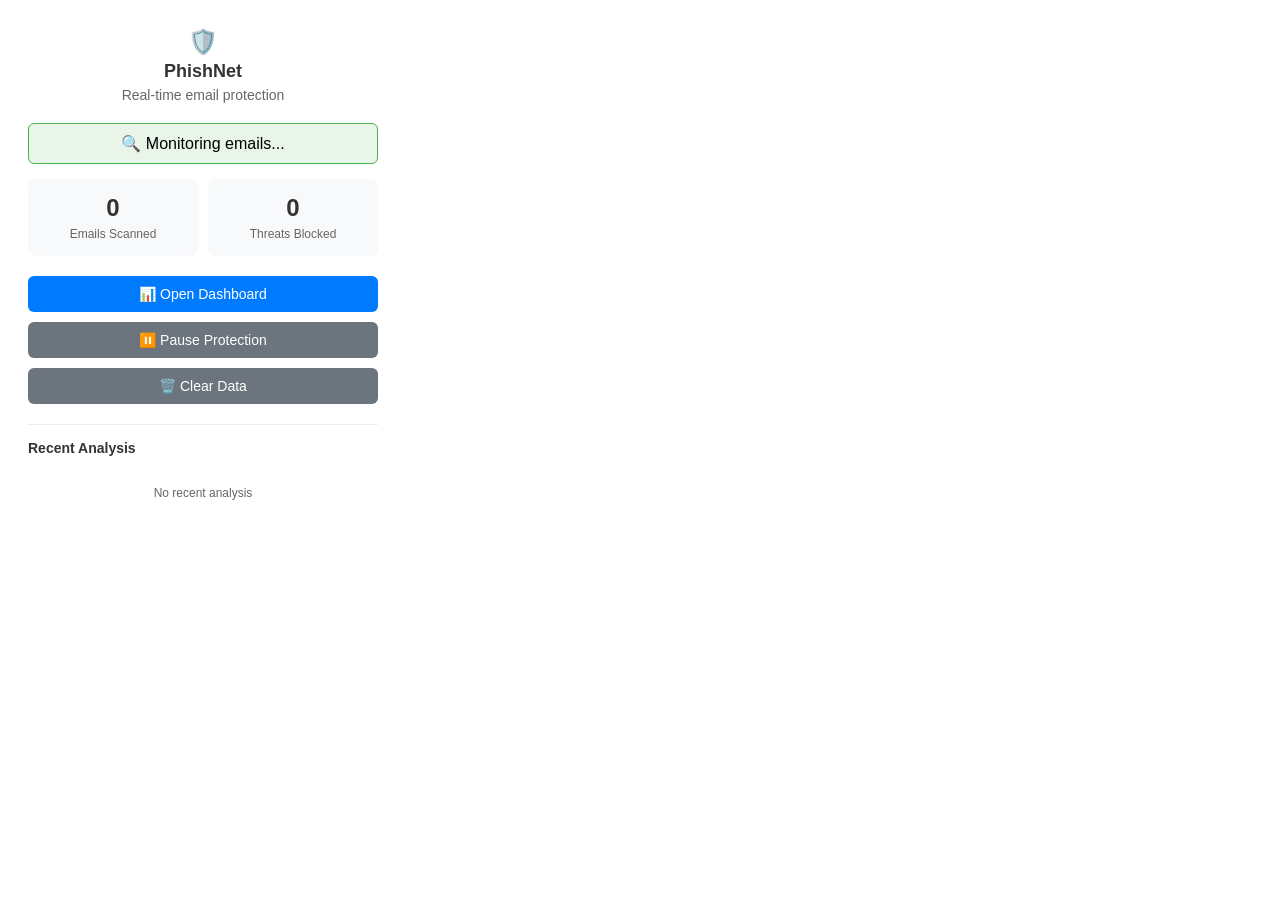
<file: extension/popup.html>
<!DOCTYPE html>
<html>
<head>
  <meta charset="utf-8">
  <style>
    body {
      width: 350px;
      padding: 20px;
      font-family: -apple-system, BlinkMacSystemFont, 'Segoe UI', Roboto, sans-serif;
    }
    
    .header {
      text-align: center;
      margin-bottom: 20px;
    }
    
    .logo {
      font-size: 24px;
      margin-bottom: 5px;
    }
    
    .title {
      font-size: 18px;
      font-weight: bold;
      color: #333;
      margin: 0;
    }
    
    .subtitle {
      font-size: 14px;
      color: #666;
      margin: 5px 0 0 0;
    }
    
    .stats {
      display: grid;
      grid-template-columns: 1fr 1fr;
      gap: 10px;
      margin-bottom: 20px;
    }
    
    .stat-card {
      background: #f8f9fa;
      border-radius: 8px;
      padding: 15px;
      text-align: center;
    }
    
    .stat-number {
      font-size: 24px;
      font-weight: bold;
      color: #333;
    }
    
    .stat-label {
      font-size: 12px;
      color: #666;
      margin-top: 5px;
    }
    
    .status {
      background: #e8f5e8;
      border: 1px solid #4caf50;
      border-radius: 6px;
      padding: 10px;
      margin-bottom: 15px;
      text-align: center;
    }
    
    .status.warning {
      background: #fff3e0;
      border-color: #ff9800;
    }
    
    .status.error {
      background: #ffebee;
      border-color: #f44336;
    }
    
    .buttons {
      display: flex;
      flex-direction: column;
      gap: 10px;
    }
    
    .btn {
      background: #007bff;
      color: white;
      border: none;
      border-radius: 6px;
      padding: 10px 15px;
      cursor: pointer;
      font-size: 14px;
      text-decoration: none;
      text-align: center;
      transition: background-color 0.2s;
    }
    
    .btn:hover {
      background: #0056b3;
    }
    
    .btn.secondary {
      background: #6c757d;
    }
    
    .btn.secondary:hover {
      background: #545b62;
    }
    
    .recent-analysis {
      margin-top: 20px;
      padding-top: 15px;
      border-top: 1px solid #eee;
    }
    
    .analysis-item {
      display: flex;
      justify-content: space-between;
      align-items: center;
      padding: 8px 0;
      border-bottom: 1px solid #f0f0f0;
    }
    
    .analysis-item:last-child {
      border-bottom: none;
    }
    
    .analysis-score {
      font-weight: bold;
      padding: 2px 6px;
      border-radius: 4px;
      font-size: 12px;
    }
    
    .score-safe {
      background: #d4edda;
      color: #155724;
    }
    
    .score-suspicious {
      background: #fff3cd;
      color: #856404;
    }
    
    .score-unsafe {
      background: #f8d7da;
      color: #721c24;
    }
  </style>
</head>
<body>
  <div class="header">
    <div class="logo">🛡️</div>
    <h1 class="title">PhishNet</h1>
    <p class="subtitle">Real-time email protection</p>
  </div>
  
  <div id="status" class="status">
    <div id="status-text">🔍 Monitoring emails...</div>
  </div>
  
  <div class="stats">
    <div class="stat-card">
      <div class="stat-number" id="emails-scanned">0</div>
      <div class="stat-label">Emails Scanned</div>
    </div>
    <div class="stat-card">
      <div class="stat-number" id="threats-blocked">0</div>
      <div class="stat-label">Threats Blocked</div>
    </div>
  </div>
  
  <div class="buttons">
    <a href="http://localhost:5000" target="_blank" class="btn">
      📊 Open Dashboard
    </a>
    <button id="toggle-protection" class="btn secondary">
      ⏸️ Pause Protection
    </button>
    <button id="clear-data" class="btn secondary">
      🗑️ Clear Data
    </button>
  </div>
  
  <div class="recent-analysis">
    <h3 style="margin: 0 0 10px 0; font-size: 14px; color: #333;">Recent Analysis</h3>
    <div id="recent-list">
      <div style="text-align: center; color: #666; font-size: 12px; padding: 20px 0;">
        No recent analysis
      </div>
    </div>
  </div>
  
  <script src="popup.js"></script>
</body>
</html>
</file>
